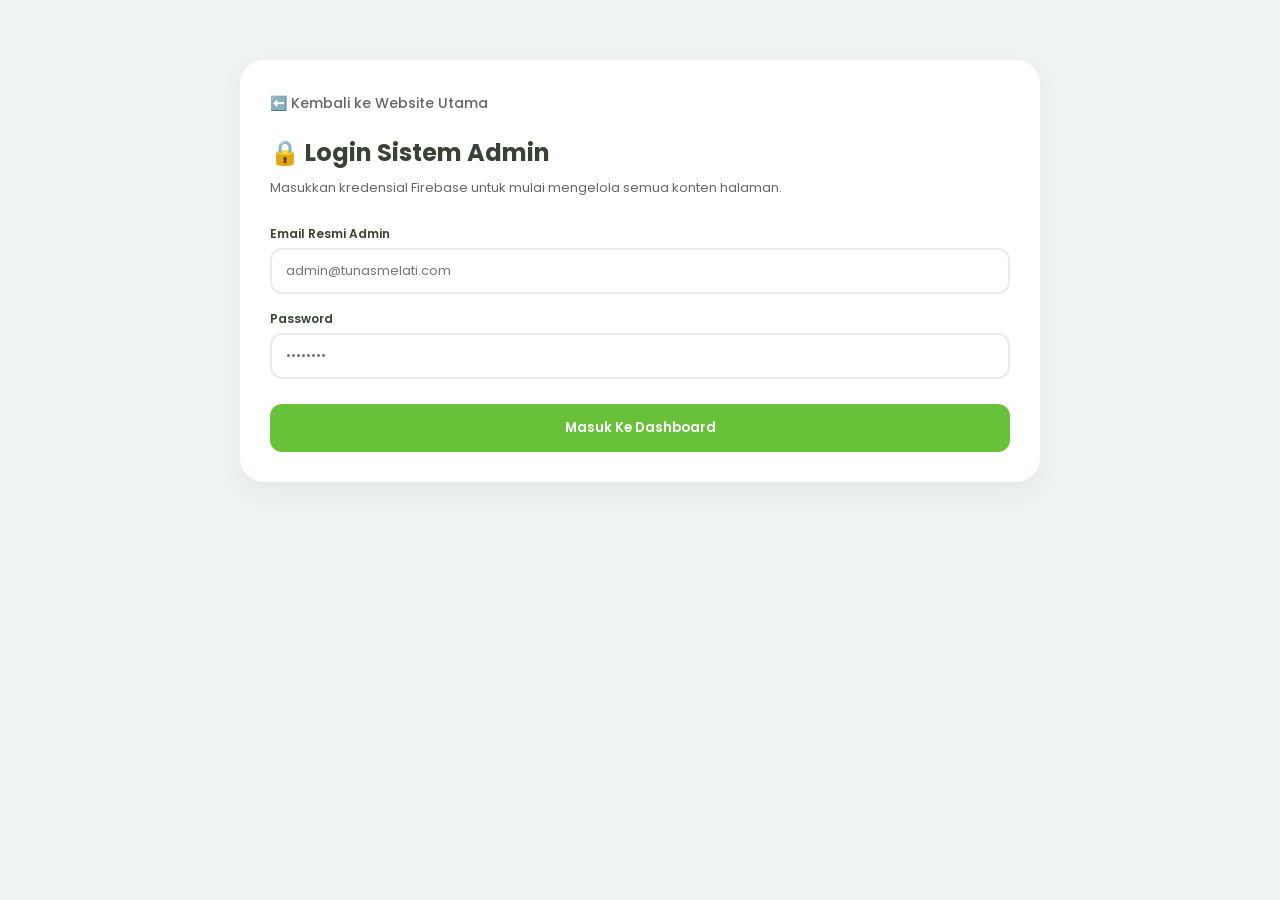
<file: admin/index.html>
<!DOCTYPE html>
<html lang="id">
<head>
    <meta charset="UTF-8">
    <meta name="viewport" content="width=device-width, initial-scale=1.0">
    <title>Panel Manajemen Web - SPS Tunas Melati</title>
    <link href="https://fonts.googleapis.com/css2?family=Poppins:wght@400;500;600;700&display=swap" rel="stylesheet">
    <link rel="stylesheet" href="style.css">
    <style>
        body { background-color: #f0f4f1; padding: 20px; }
        .admin-page-container { max-width: 800px; margin: 40px auto; background: #fff; padding: 30px; border-radius: 24px; box-shadow: 0 10px 30px rgba(0,0,0,0.05); }
        .editor-section { border-bottom: 2px dashed #eee; padding-bottom: 20px; margin-bottom: 20px; }
        .editor-section h3 { color: #2F5D1A; font-size: 16px; margin-bottom: 15px; border-left: 4px solid #67C23A; padding-left: 8px; }
        .btn-nav-back { display: inline-block; text-decoration: none; color: #666; font-size: 14px; margin-bottom: 20px; font-weight: 500; }
    </style>
</head>
<body>

    <div class="admin-page-container">
        <a href="index.html" class="btn-nav-back">⬅️ Kembali ke Website Utama</a>

        <div id="adminLoginForm">
            <h2 style="margin-bottom: 5px;">🔒 Login Sistem Admin</h2>
            <p style="font-size: 13px; color: #666; margin-bottom: 25px;">Masukkan kredensial Firebase untuk mulai mengelola semua konten halaman.</p>
            
            <div class="form-group">
                <label>Email Resmi Admin</label>
                <input type="email" id="adminUser" placeholder="admin@tunasmelati.com">
            </div>
            <div class="form-group">
                <label>Password</label>
                <input type="password" id="adminPass" placeholder="••••••••">
            </div>
            <button class="save-btn" style="width: 100%; padding: 14px; margin-top: 10px;" id="btnAdminLogin">Masuk Ke Dashboard</button>
        </div>

        <div id="adminPanelForm" class="hidden">
            <div style="display: flex; justify-content: space-between; align-items: center; margin-bottom: 25px;">
                <div>
                    <h2>🛠️ Dashboard Konten</h2>
                    <p style="font-size: 12px; color: #27ae60; font-weight: 600;">● Status: Terverifikasi Ke Firebase Server</p>
                </div>
                <button class="logout-btn" id="btnAdminLogout" style="padding: 8px 16px;">Keluar Sesi</button>
            </div>

            <div class="admin-full-editor">
                
                <div class="editor-section">
                    <h3>1. Bagian Header Hero & Donasi</h3>
                    <div class="form-group">
                        <label>Nama Sekolah (Header Utama)</label>
                        <input type="text" id="input-school-name">
                    </div>
                    <div class="form-group">
                        <label>Sub-judul Header</label>
                        <input type="text" id="input-hero-sub-title">
                    </div>
                    <div class="form-group">
                        <label>Alamat Sekolah (Header)</label>
                        <input type="text" id="input-school-address">
                    </div>
                    <div class="form-group">
                        <label>Judul Kampanye Donasi</label>
                        <input type="text" id="input-donation-title">
                    </div>
                    <div class="form-group">
                        <label>Sub-teks Kampanye Donasi</label>
                        <textarea id="input-donation-sub" rows="2"></textarea>
                    </div>
                </div>

                <div class="editor-section">
                    <h3>2. Menu Navigasi (Launcher Grid)</h3>
                    <div style="display: grid; grid-template-columns: 1fr 1fr; gap: 10px;">
                        <div class="form-group"><label>Menu 1 (Judul)</label><input type="text" id="input-nav-title-1"></div>
                        <div class="form-group"><label>Menu 1 (Sub)</label><input type="text" id="input-nav-sub-1"></div>
                        <div class="form-group"><label>Menu 2 (Judul)</label><input type="text" id="input-nav-title-2"></div>
                        <div class="form-group"><label>Menu 2 (Sub)</label><input type="text" id="input-nav-sub-2"></div>
                        <div class="form-group"><label>Menu 3 (Judul)</label><input type="text" id="input-nav-title-3"></div>
                        <div class="form-group"><label>Menu 3 (Sub)</label><input type="text" id="input-nav-sub-3"></div>
                        <div class="form-group"><label>Menu 4 (Judul)</label><input type="text" id="input-nav-title-4"></div>
                        <div class="form-group"><label>Menu 4 (Sub)</label><input type="text" id="input-nav-sub-4"></div>
                    </div>
                </div>

                <div class="editor-section">
                    <h3>3. Section Profil, Visi & Misi</h3>
                    <div class="form-group">
                        <label>Nama Section Profil</label>
                        <input type="text" id="input-title-sec-profil">
                    </div>
                    <div class="form-group">
                        <label>Judul Sambutan</label>
                        <input type="text" id="input-title-welcome-speech">
                    </div>
                    <div class="form-group">
                        <label>Isi Sambutan Kepala Sekolah</label>
                        <textarea id="input-welcome" rows="4"></textarea>
                    </div>
                    <div class="form-group">
                        <label>Judul Visi</label>
                        <input type="text" id="input-title-vision">
                    </div>
                    <div class="form-group">
                        <label>Teks Visi</label>
                        <textarea id="input-vision" rows="2"></textarea>
                    </div>
                    <div class="form-group">
                        <label>Judul Misi</label>
                        <input type="text" id="input-title-mission">
                    </div>
                    <div class="form-group"><label>Misi Poin 1</label><input type="text" id="input-misi-1"></div>
                    <div class="form-group"><label>Misi Poin 2</label><input type="text" id="input-misi-2"></div>
                    <div class="form-group"><label>Misi Poin 3</label><input type="text" id="input-misi-3"></div>
                </div>

                <div class="editor-section">
                    <h3>4. Section Program Belajar</h3>
                    <div class="form-group">
                        <label>Nama Section Program</label>
                        <input type="text" id="input-title-sec-program">
                    </div>
                    <div style="background: #fdfdfd; padding: 10px; border: 1px solid #eee; margin-bottom: 10px;">
                        <div class="form-group"><label>Program 1 (Judul)</label><input type="text" id="input-prog-title-1"></div>
                        <div class="form-group"><label>Program 1 (Deskripsi)</label><input type="text" id="input-prog-desc-1"></div>
                    </div>
                    <div style="background: #fdfdfd; padding: 10px; border: 1px solid #eee; margin-bottom: 10px;">
                        <div class="form-group"><label>Program 2 (Judul)</label><input type="text" id="input-prog-title-2"></div>
                        <div class="form-group"><label>Program 2 (Deskripsi)</label><input type="text" id="input-prog-desc-2"></div>
                    </div>
                    <div style="background: #fdfdfd; padding: 10px; border: 1px solid #eee;">
                        <div class="form-group"><label>Program 3 (Judul)</label><input type="text" id="input-prog-title-3"></div>
                        <div class="form-group"><label>Program 3 (Deskripsi)</label><input type="text" id="input-prog-desc-3"></div>
                    </div>
                </div>

                <div class="editor-section">
                    <h3>5. Registrasi Banner (PPDB) & Footer</h3>
                    <div class="form-group">
                        <label>Judul Banner PPDB</label>
                        <input type="text" id="input-text-cta-title">
                    </div>
                    <div class="form-group">
                        <label>Sub-teks Banner PPDB</label><input type="text" id="input-text-cta-sub">
                    </div>
                    <div class="form-group">
                        <label>Nama Sekolah (Footer)</label><input type="text" id="input-footer-text-name">
                    </div>
                    <div class="form-group">
                        <label>Alamat Lengkap (Footer)</label><textarea id="input-footer-text-address" rows="2"></textarea>
                    </div>
                    <div class="form-group">
                        <label>Kontak WA (Footer)</label><input type="text" id="input-footer-text-phone">
                    </div>
                    <div class="form-group">
                        <label>Kontak Email (Footer)</label><input type="text" id="input-footer-text-email">
                    </div>
                </div>

                <button class="save-btn" id="btnSaveAdminChanges" style="width: 100%; padding: 16px; font-size: 16px; margin-top: 10px;">💾 Simpan Semua Perubahan Konten</button>
            </div>
        </div>
    </div>

    <script type="module" src="app.js"></script>
</body>
</html>
</file>
<file: admin/style.css>
/* ==========================================================================
   CSS VARIABLES & DESIGN SYSTEM (Android Material-Childish Theme 2026)
   ========================================================================== */
:root {
    --primary-green: #67C23A;
    --primary-yellow: #FFD93D;
    --primary-dark: #2F5D1A;
    --bg-light: #F9FBF7;
    --text-main: #3A4135;
    --text-muted: #7A8274;
    --white: #FFFFFF;
    
    /* Launcher Colors */
    --launcher-green: #E8F5E9;
    --launcher-yellow: #FFFDE7;
    --launcher-orange: #FFF3E0;
    --launcher-purple: #F3E5F5;
    --launcher-red: #FFEBEE;
    --launcher-blue: #E1F5FE;
    --launcher-teal: #E0F2F1;
    --launcher-pink: #FCE4EC;

    /* Global Rounded & Shadows */
    --radius-lg: 28px;
    --radius-md: 18px;
    --shadow-soft: 0 10px 30px rgba(103, 194, 58, 0.08);
    --shadow-card: 0 14px 28px rgba(0, 0, 0, 0.03), 0 10px 10px rgba(0, 0, 0, 0.03);
    --transition-smooth: all 0.35s cubic-bezier(0.4, 0, 0.2, 1);
}

/* ==========================================================================
   BASE & RESET STYLES
   ========================================================================== */
* {
    margin: 0;
    padding: 0;
    box-sizing: border-box;
    font-family: 'Poppins', sans-serif;
    -webkit-tap-highlight-color: transparent;
}

body {
    background-color: var(--bg-light);
    color: var(--text-main);
    line-height: 1.6;
    overflow-x: hidden;
}

.container {
    width: 100%;
    max-width: 1140px;
    margin: 0 auto;
    padding: 20px;
}

/* ==========================================================================
   HEADER HERO CLEAN (No Wave, No Logo)
   ========================================================================== */
.hero-header-clean {
    background: linear-gradient(135deg, var(--primary-green) 0%, #4caf50 100%);
    height: 260px;
    position: relative;
    display: flex;
    align-items: center;
    justify-content: center;
    text-align: center;
    color: var(--white);
    padding: 20px;
    box-shadow: 0 4px 20px rgba(0,0,0,0.05);
}

.hero-content {
    z-index: 10;
}

.hero-subtitle {
    font-size: 13px;
    font-weight: 600;
    letter-spacing: 2px;
    opacity: 0.9;
    margin-bottom: 6px;
}

.hero-title {
    font-size: 36px;
    font-weight: 700;
    line-height: 1.2;
    text-shadow: 0 2px 4px rgba(0,0,0,0.1);
}

.hero-location {
    font-size: 15px;
    opacity: 0.95;
    font-weight: 500;
    margin-top: 4px;
}

/* ==========================================================================
   BANNER DONASI
   ========================================================================== */
.donation-banner {
    background: linear-gradient(135deg, #FFFDF0 0%, #F4FBF1 100%);
    border: 3px solid var(--primary-yellow);
    border-radius: var(--radius-lg);
    padding: 24px;
    margin-top: 30px;
    margin-bottom: 30px;
    box-shadow: var(--shadow-soft);
    display: flex;
    flex-direction: column;
    gap: 16px;
    align-items: center;
    cursor: pointer;
    position: relative;
    overflow: hidden;
    animation: pulseBorder 3s infinite;
}

.donation-content {
    display: flex;
    align-items: center;
    gap: 16px;
}

.donation-icon { font-size: 2.5rem; }
.donation-text h3 { font-size: 16px; color: var(--primary-dark); font-weight: 600; margin-bottom: 2px; }
.donation-text p { font-size: 13px; color: var(--text-muted); }
.donation-btn {
    background-color: #FF5E7E; color: var(--white); border: none; padding: 12px 28px; font-size: 14px;
    font-weight: 600; border-radius: 50px; cursor: pointer; box-shadow: 0 6px 15px rgba(255, 94, 126, 0.3); transition: var(--transition-smooth);
}

/* ==========================================================================
   APP LAUNCHER NAVIGATION
   ========================================================================== */
.app-launcher-grid { display: grid; grid-template-columns: repeat(2, 1fr); gap: 16px; margin-bottom: 40px; }
.launcher-card {
    background-color: var(--white); border-radius: var(--radius-lg); padding: 16px; display: flex; align-items: center; gap: 14px;
    box-shadow: var(--shadow-card); cursor: pointer; transition: var(--transition-smooth); border: 1px solid rgba(0,0,0,0.01); position: relative; overflow: hidden;
}
.launcher-card:active { transform: scale(0.96); }
.launcher-icon { width: 52px; height: 52px; border-radius: 20px; display: flex; align-items: center; justify-content: center; font-size: 1.6rem; flex-shrink: 0; }
.launcher-info h4 { font-size: 14px; color: var(--text-main); font-weight: 600; }
.launcher-info p { font-size: 11px; color: var(--text-muted); }

.bg-light-green  { background-color: var(--launcher-green); }
.bg-light-yellow { background-color: var(--launcher-yellow); }
.bg-light-orange { background-color: var(--launcher-orange); }
.bg-light-purple { background-color: var(--launcher-purple); }
.bg-light-red    { background-color: var(--launcher-red); }
.bg-light-blue   { background-color: var(--launcher-blue); }
.bg-light-teal   { background-color: var(--launcher-teal); }
.bg-light-pink   { background-color: var(--launcher-pink); }

/* ==========================================================================
   SECTIONS & MODERN CARDS
   ========================================================================== */
.section { padding: 25px 0; }
.section-title { font-size: 22px; color: var(--primary-dark); margin-bottom: 18px; font-weight: 700; display: flex; align-items: center; gap: 8px; }
.section-title::before { content: ''; display: inline-block; width: 6px; height: 24px; background-color: var(--primary-green); border-radius: 3px; }
.modern-card { background-color: var(--white); border-radius: var(--radius-lg); padding: 24px; box-shadow: var(--shadow-card); }
.profile-card h3 { font-size: 16px; color: var(--primary-green); margin-bottom: 8px; }
.profile-card p { font-size: 14px; color: var(--text-main); }
.card-divider { border: none; height: 1px; background-color: rgba(0,0,0,0.06); margin: 20px 0; }
.vision-mission-grid { display: flex; flex-direction: column; gap: 16px; }
.vision-mission-grid h4 { color: var(--primary-dark); margin-bottom: 4px; font-size: 15px; }
.vision-mission-grid ul { padding-left: 18px; font-size: 14px; }

/* Program & Galeri */
.program-grid { display: grid; grid-template-columns: repeat(1, 1fr); gap: 14px; }
.program-card { background-color: var(--white); border-radius: var(--radius-md); padding: 18px; text-align: center; box-shadow: var(--shadow-card); }
.program-icon { font-size: 2.2rem; display: block; margin-bottom: 8px; }
.program-card h3 { font-size: 14px; font-weight: 600; margin-bottom: 4px; }
.program-card p { font-size: 11px; color: var(--text-muted); }
.gallery-grid { display: grid; grid-template-columns: repeat(2, 1fr); gap: 12px; }
.gallery-item { position: relative; border-radius: var(--radius-md); overflow: hidden; aspect-ratio: 4/3; box-shadow: var(--shadow-card); cursor: pointer; }
.gallery-item img { width: 100%; height: 100%; object-fit: cover; }
.gallery-overlay {
    position: absolute; top:0; left:0; width:100%; height:100%; background-color: rgba(103, 194, 58, 0.7);
    display: flex; align-items: center; justify-content: center; opacity: 0; transition: var(--transition-smooth);
}
.gallery-item:hover .gallery-overlay { opacity: 1; }

/* CTA & Footer */
.cta-banner {
    background: linear-gradient(135deg, var(--primary-green) 0%, #52a825 100%);
    border-radius: var(--radius-lg); padding: 35px 20px; text-align: center; color: var(--white); margin: 30px 0;
}
.cta-banner h2 { font-size: 22px; margin-bottom: 10px; font-weight: 700; }
.cta-banner p { font-size: 13px; opacity: 0.9; margin-bottom: 20px; }
.cta-btn {
    background-color: var(--primary-yellow); color: var(--text-main); font-weight: 600; font-size: 15px;
    border: none; padding: 14px 36px; border-radius: 50px; cursor: pointer; box-shadow: 0 8px 20px rgba(0,0,0,0.15);
}
.main-footer {
    background-color: #234513; color: #CEE3C7; padding: 40px 20px 20px; margin-top: 50px;
    border-top-left-radius: var(--radius-lg); border-top-right-radius: var(--radius-lg);
}
.footer-grid { display: flex; flex-direction: column; gap: 20px; }
.footer-info h3 { color: var(--white); font-size: 18px; margin-bottom: 8px; }
.footer-copyright { border-top: 1px solid rgba(255,255,255,0.08); padding-top: 20px; text-align: center; font-size: 11px; margin-top: 20px; }

/* ==========================================================================
   ADMIN CONTROLS ELEMENTS
   ========================================================================== */
.admin-trigger-btn {
    position: absolute; top: 15px; right: 15px; z-index: 999; text-decoration: none;
    background: rgba(255,255,255,0.2); backdrop-filter: blur(8px); border: 1px solid rgba(255,255,255,0.3);
    color: var(--white); padding: 8px 16px; border-radius: 50px; font-size: 12px; font-weight: 500;
}
.form-group { margin-bottom: 15px; }
.form-group label { display: block; font-size: 12px; font-weight: 600; margin-bottom: 5px; color: var(--text-main); }
.form-group input, .form-group textarea { width: 100%; padding: 11px 14px; border: 2px solid #EAECE8; border-radius: 12px; font-size: 13px; outline: none; }
.form-group input:focus, .form-group textarea:focus { border-color: var(--primary-green); }
.save-btn { background-color: var(--primary-green); color: var(--white); border: none; border-radius: 12px; font-weight: 600; cursor: pointer; transition: var(--transition-smooth); }
.save-btn:hover { background-color: #52a825; }
.logout-btn { background-color: #FEEBEE; color: #C62828; border: none; border-radius: 12px; font-weight: 600; cursor: pointer; }
.modal-overlay {
    position: fixed; top: 0; left: 0; width: 100%; height: 100%; background-color: rgba(0,0,0,0.7);
    z-index: 1000; display: flex; align-items: center; justify-content: center; opacity: 0; pointer-events: none; transition: opacity 0.3s ease;
}
.modal-overlay.active { opacity: 1; pointer-events: auto; }
.gallery-view-box img { max-width: 90vw; max-height: 80vh; border-radius: var(--radius-md); }
.hidden { display: none !important; }

@keyframes pulseBorder { 0% { border-color: var(--primary-yellow); } 50% { border-color: var(--primary-green); } 100% { border-color: var(--primary-yellow); } }

/* Responsive Grid */
@media (min-width: 600px) {
    .app-launcher-grid { grid-template-columns: repeat(3, 1fr); }
    .program-grid { grid-template-columns: repeat(3, 1fr); }
}
@media (min-width: 992px) {
    .app-launcher-grid { grid-template-columns: repeat(4, 1fr); }
    .footer-grid { flex-direction: row; justify-content: space-between; }
    .hero-header-clean { height: 280px; }
}
</file>
